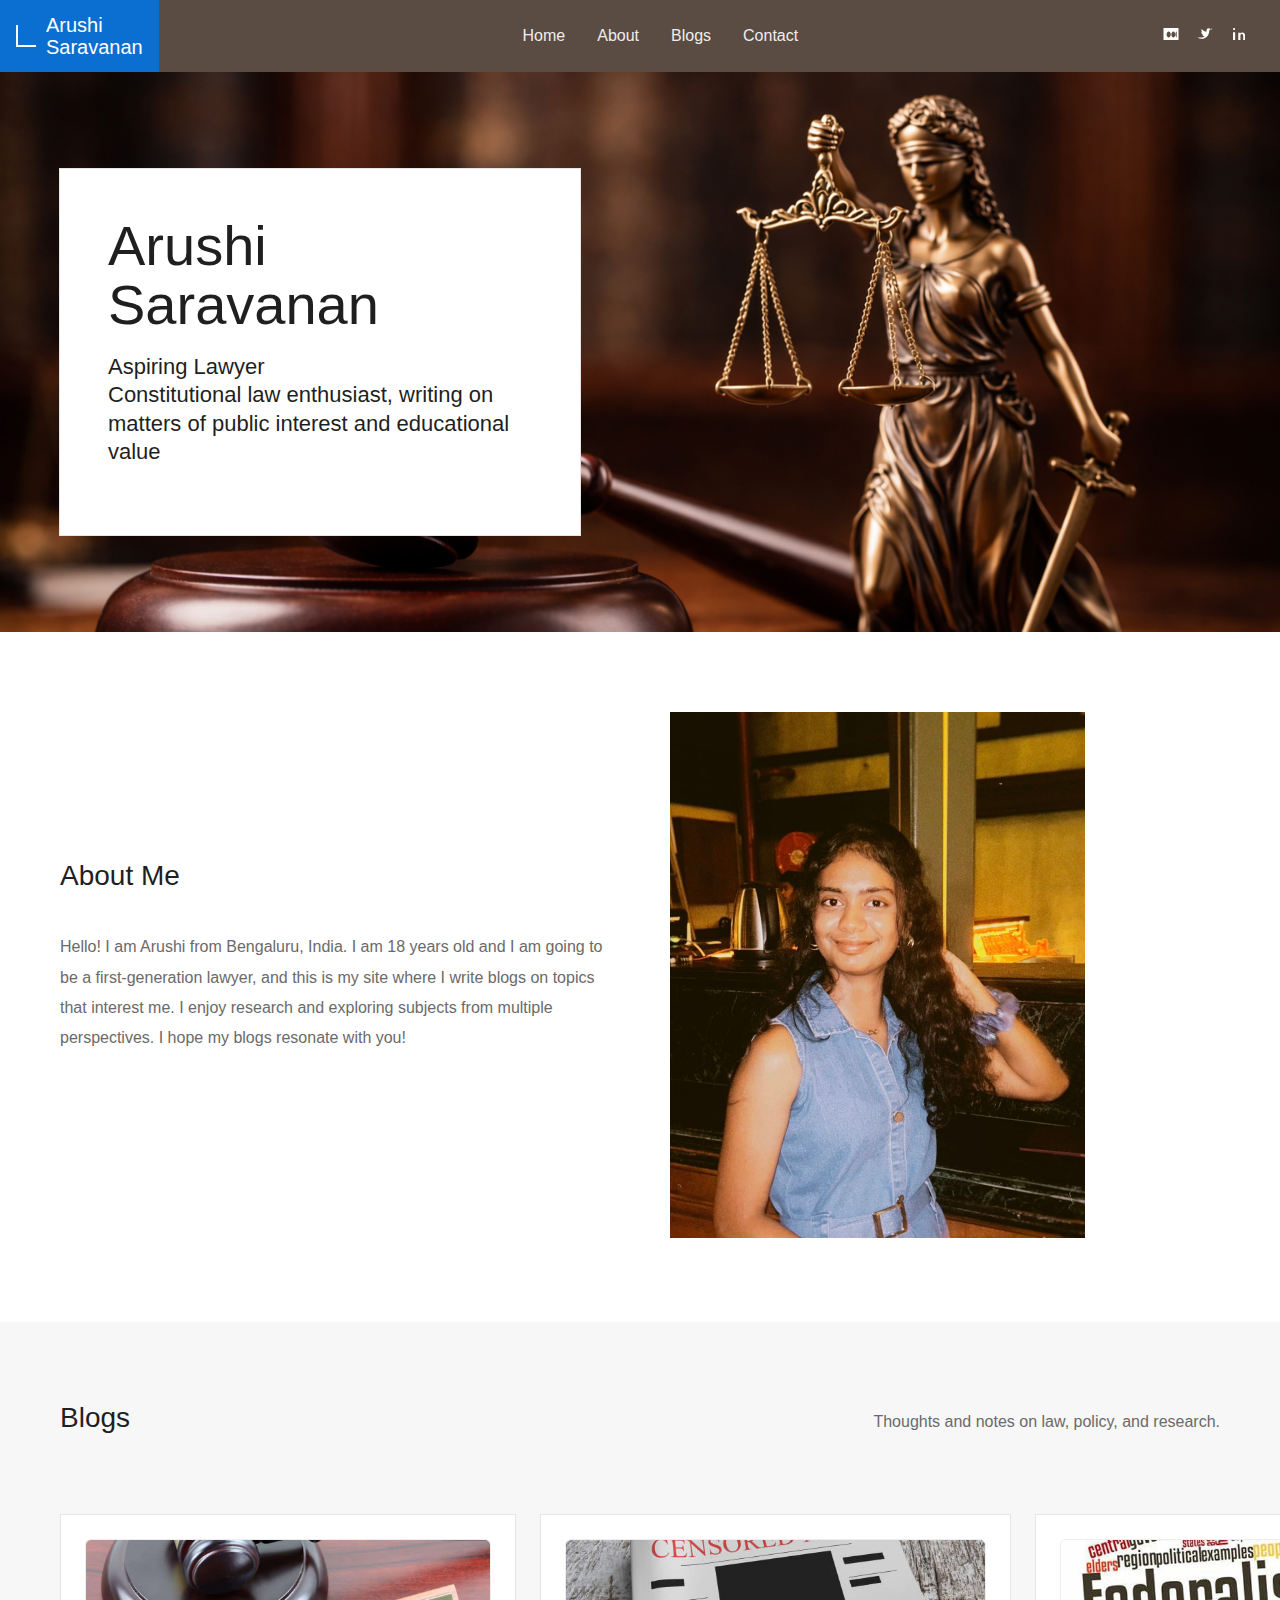
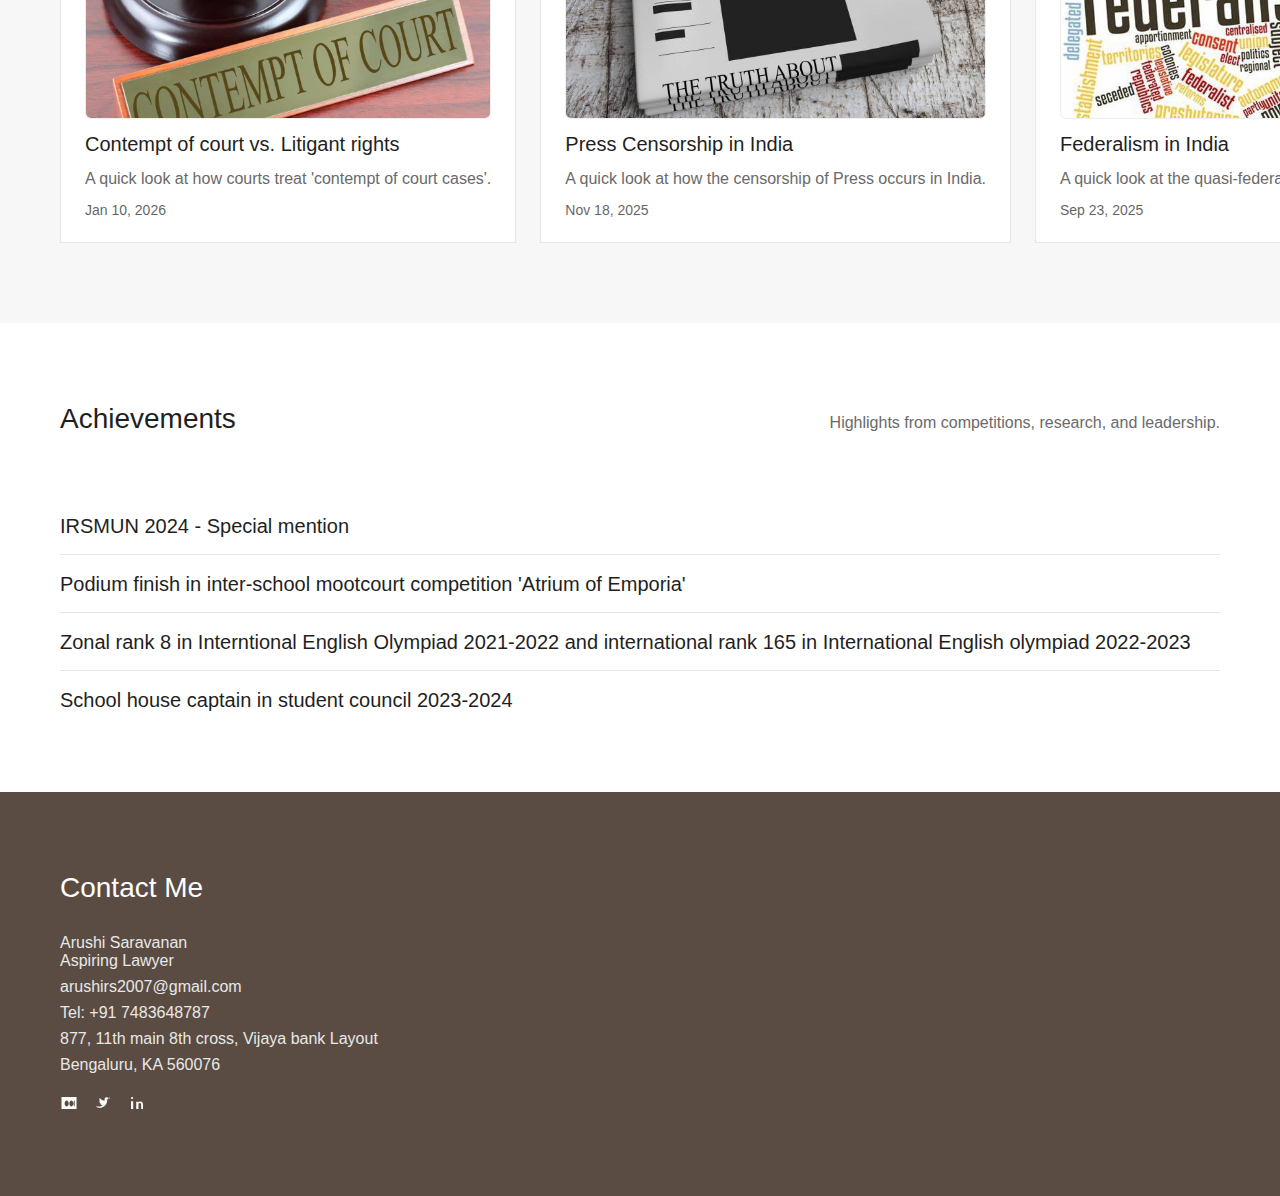
<file: index.html>
<!DOCTYPE html>
<html lang="en">
  <head>
    <meta charset="UTF-8" />
    <meta name="viewport" content="width=device-width, initial-scale=1.0" />
    <title>Arushi Saravanan's Portfolio</title>
    <link rel="stylesheet" href="./styles.css" />
  </head>
  <body>
    <!-- ===================== HEADER / NAV ===================== -->
    <header class="site-header">
      <div class="logo-block">
        <div class="logo-mark"></div>
        <div class="logo-text">
          <div>Arushi</div>
          <div>Saravanan</div>
        </div>
      </div>
      <nav class="main-nav">
        <a href="#home">Home</a>
        <a href="#about">About</a>
        <a href="#blogs">Blogs</a>
        <a href="#contact">Contact</a>
      </nav>
      <div class="social-icons">
        <a href="#" aria-label="Medium">
          <svg viewBox="0 0 24 24" aria-hidden="true">
            <path
              d="M2 4v16h20V4H2zm6.885 4.5c1.517 0 2.748 1.79 2.748 4.003 0 2.212-1.231 4.002-2.748 4.002-1.517 0-2.748-1.79-2.748-4.002 0-2.213 1.231-4.003 2.748-4.003zm6.23 0c1.446 0 2.62 1.79 2.62 4.003 0 2.212-1.174 4.002-2.62 4.002-1.447 0-2.621-1.79-2.621-4.002 0-2.213 1.174-4.003 2.621-4.003zm4.19.277h.294v7.45h-.294c-.66 0-1.196-1.667-1.196-3.725 0-2.059.536-3.725 1.196-3.725z"
            />
          </svg>
        </a>
        <a href="#" aria-label="Twitter">
          <svg viewBox="0 0 24 24" aria-hidden="true">
            <path
              d="M22 5.8c-.7.3-1.4.5-2.2.6.8-.5 1.4-1.2 1.7-2.1-.7.4-1.5.7-2.4.9-1.4-1.5-4-1-4.8.9-.4.9-.3 1.9.1 2.7-2.8-.1-5.2-1.5-6.8-3.6-.9 1.5-.4 3.4 1 4.4-.6 0-1.1-.2-1.6-.4 0 1.7 1.2 3.2 2.9 3.5-.5.1-1.1.1-1.6 0 .4 1.4 1.8 2.5 3.4 2.5-1.3 1-2.9 1.5-4.5 1.5H2c1.6 1 3.5 1.6 5.5 1.6 6.6 0 10.3-5.7 10-10.8.7-.5 1.3-1.1 1.7-1.8z"
            />
          </svg>
        </a>
        <a href="#" aria-label="LinkedIn">
          <svg viewBox="0 0 24 24" aria-hidden="true">
            <path
              d="M6.9 9.5H4V20h2.9V9.5zM5.4 4C4.6 4 4 4.6 4 5.4c0 .8.6 1.4 1.4 1.4.8 0 1.4-.6 1.4-1.4C6.8 4.6 6.2 4 5.4 4zM20 14.1c0-2.7-1.4-4-3.4-4-1.6 0-2.3.9-2.7 1.5v-1.2H11V20h2.9v-5.2c0-1.4.3-2.7 2-2.7 1.7 0 1.7 1.6 1.7 2.8V20H20v-5.9z"
            />
          </svg>
        </a>
      </div>
    </header>

    <!-- ===================== HERO ===================== -->
    <section id="home" class="hero">
      <div class="hero-card">
        <h1>Arushi <br />Saravanan</h1>
        <p class="subtitle">Aspiring Lawyer<br />Constitutional law enthusiast, writing on matters of public interest and educational value</p>
        <!-- <div class="cta-row">
          <div class="arrow-line">
            <span></span>
          </div>
          <button class="btn-primary">Get a Quote</button>
        </div> -->
      </div>
    </section>

    <!-- ===================== ABOUT ===================== -->
    <section id="about" class="about section">
      <div class="about-text">
        <h2>About Me</h2>
        <p>
          Hello! I am Arushi from Bengaluru, India. I am 18 years old and I am going to be a first-generation lawyer, and this is my site where I write blogs on topics that interest me. I enjoy research and exploring subjects from multiple perspectives. I hope my blogs resonate with you!
        </p>
        
      </div>
     <div class="about-image">
  <img src="./assets/aru_photo_better.jpg" 
       alt="About me image" 
       style="width: 415px; height: 526px;">
</div>


    </section>

    <!-- ===================== BLOGS ===================== -->
    <section id="blogs" class="blogs section">
      <div class="blogs-header">
        <h2>Blogs</h2>
        <p>Thoughts and notes on law, policy, and research.</p>
      </div>
      <div class="blogs-grid">
        <a class="blog-card"
          href="./blogs/Balancing Contempt Powers with Litigant Rights.pdf">
          <img
            class="blog-thumb"
            src="./assets/contempt img.jpg"
            alt="Abstract law gavel illustration"
          />
          <h3>Contempt of court vs. Litigant rights</h3>
          <p>A quick look at how courts treat 'contempt of court cases'.</p>
          <span class="blog-date">Jan 10, 2026</span>
        </a>
        <div class="blogs-grid">
        <a class="blog-card"
          href="./blogs/Press Censorship in India.pdf">
          <img
            class="blog-thumb"
            src="./assets/censor img.jpg"
            alt="Abstract law gavel illustration"
          />
          <h3>Press Censorship in India</h3>
          <p>A quick look at how the censorship of Press occurs in India.</p>
          <span class="blog-date">Nov 18, 2025</span>
        </a>
            <div class="blogs-grid">
        <a class="blog-card"
          href="./blogs/Federalism in India.pdf">
          <img
            class="blog-thumb"
            src="./assets/federalism.jpeg"
            alt="Abstract law gavel illustration"
          />
          <h3>Federalism in India</h3>
          <p>A quick look at the quasi-federal structure of India.</p>
          <span class="blog-date">Sep 23, 2025</span>
        </a>
              <br>
        <a class="blog-card">
          <img
            class="blog-thumb"
            src="./assets/new.jpg"
            alt="Abstract law gavel illustration"
          />
          <h3>New blogs on the way</h3>
          <p>Fresh research and reflections are in progress.</p>
          <span class="blog-date">Coming soon</span>
        </a>
      </div>
    </section>

    <!-- ===================== ACHIEVEMENTS ===================== -->
    <section id="achievements" class="achievements section">
      <div class="achievements-header">
        <h2>Achievements</h2>
        <p>Highlights from competitions, research, and leadership.</p>
      </div>
      <ul class="achievements-list">
        <li>
          <span class="achievement-title">IRSMUN 2024 - Special mention</span>
        </li>
        <li>
          <span class="achievement-title">Podium finish in inter-school mootcourt competition 'Atrium of Emporia'</span>
        </li>
        <li>
          <span class="achievement-title">Zonal rank 8 in Interntional English Olympiad 2021-2022 and international rank 165 in International English olympiad 2022-2023</span>
        </li>
        <li>
          <span class="achievement-title">School house captain in student council 2023-2024</span>
        </li>
      </ul>
    </section>

    <!-- ===================== CONTACT / FOOTER ===================== -->
    <section id="contact" class="contact">
      <div class="contact-header">
      </div>
        <div class="contact-info">
          <h3>Contact Me<br /></h3>
          <p class="brand">Arushi Saravanan<br />Aspiring Lawyer</p>
          <p>arushirs2007@gmail.com</p>
          <p>Tel: +91 7483648787</p>
          <p>877, 11th main 8th cross, Vijaya bank Layout</p>
          <p>Bengaluru, KA 560076</p>
          <div class="footer-social">
            <a href="#" aria-label="Medium">
              <svg viewBox="0 0 24 24" aria-hidden="true">
                <path
                  d="M2 4v16h20V4H2zm6.885 4.5c1.517 0 2.748 1.79 2.748 4.003 0 2.212-1.231 4.002-2.748 4.002-1.517 0-2.748-1.79-2.748-4.002 0-2.213 1.231-4.003 2.748-4.003zm6.23 0c1.446 0 2.62 1.79 2.62 4.003 0 2.212-1.174 4.002-2.62 4.002-1.447 0-2.621-1.79-2.621-4.002 0-2.213 1.174-4.003 2.621-4.003zm4.19.277h.294v7.45h-.294c-.66 0-1.196-1.667-1.196-3.725 0-2.059.536-3.725 1.196-3.725z"
                />
              </svg>
            </a>
            <a href="#" aria-label="Twitter">
              <svg viewBox="0 0 24 24" aria-hidden="true">
                <path
                  d="M22 5.8c-.7.3-1.4.5-2.2.6.8-.5 1.4-1.2 1.7-2.1-.7.4-1.5.7-2.4.9-1.4-1.5-4-1-4.8.9-.4.9-.3 1.9.1 2.7-2.8-.1-5.2-1.5-6.8-3.6-.9 1.5-.4 3.4 1 4.4-.6 0-1.1-.2-1.6-.4 0 1.7 1.2 3.2 2.9 3.5-.5.1-1.1.1-1.6 0 .4 1.4 1.8 2.5 3.4 2.5-1.3 1-2.9 1.5-4.5 1.5H2c1.6 1 3.5 1.6 5.5 1.6 6.6 0 10.3-5.7 10-10.8.7-.5 1.3-1.1 1.7-1.8z"
                />
              </svg>
            </a>
            <a href="#" aria-label="LinkedIn">
              <svg viewBox="0 0 24 24" aria-hidden="true">
                <path
                  d="M6.9 9.5H4V20h2.9V9.5zM5.4 4C4.6 4 4 4.6 4 5.4c0 .8.6 1.4 1.4 1.4.8 0 1.4-.6 1.4-1.4C6.8 4.6 6.2 4 5.4 4zM20 14.1c0-2.7-1.4-4-3.4-4-1.6 0-2.3.9-2.7 1.5v-1.2H11V20h2.9v-5.2c0-1.4.3-2.7 2-2.7 1.7 0 1.7 1.6 1.7 2.8V20H20v-5.9z"
                />
              </svg>
            </a>
          </div>
        </div>
      </div>
    </section>

  </body>
</html>
</file>
<file: styles.css>
:root {
  --brown: #5a4c42;
  --brown-dark: #3f362f;
  --blue: #0a6fd1;
  --text: #1f1f1f;
  --muted: #6a6a6a;
  --content-width: 1200px;
}

* {
  box-sizing: border-box;
}

body {
  margin: 0;
  font-family: "Helvetica Neue", Arial, sans-serif;
  color: var(--text);
  background: #ffffff;
}

a {
  color: inherit;
  text-decoration: none;
}

/* ===================== HEADER / NAV ===================== */
.site-header {
  display: flex;
  align-items: center;
  justify-content: space-between;
  background: var(--brown);
  color: #ffffff;
  padding: 0 32px;
  height: 72px;
}

.logo-block {
  display: flex;
  align-items: center;
  background: var(--blue);
  padding: 10px 16px;
  height: 72px;
  margin-left: -32px;
}

.logo-mark {
  width: 20px;
  height: 22px;
  border-left: 2px solid #ffffff;
  border-bottom: 2px solid #ffffff;
  margin-right: 10px;
}

.logo-text {
  font-size: 20px;
  line-height: 1.1;
  font-weight: 300;
}

.main-nav {
  display: flex;
  gap: 32px;
  font-size: 16px;
}

.main-nav a {
  opacity: 0.9;
}

.main-nav a:hover {
  opacity: 1;
}

.social-icons {
  display: flex;
  gap: 16px;
}

.social-icons svg,
.footer-social svg {
  width: 18px;
  height: 18px;
  fill: #ffffff;
}

/* ===================== HERO ===================== */
.hero {
  min-height: 560px;
  background: url("./assets/law_better.png") center/cover no-repeat;
  display: flex;
  align-items: center;
  padding: 40px 60px;
}

.hero-card {
  background: #ffffff;
  padding: 48px 48px 40px;
  max-width: 520px;
  box-shadow: 0 0 0 1px #e5e5e5;
}

.hero-card h1 {
  margin: 0 0 18px;
  font-size: 56px;
  font-weight: 400;
  line-height: 1.05;
}

.subtitle {
  font-size: 22px;
  line-height: 1.3;
  margin: 0 0 28px;
}

.cta-row {
  display: flex;
  align-items: center;
  gap: 20px;
}

.arrow-line {
  width: 160px;
  height: 2px;
  background: var(--text);
  position: relative;
}

.arrow-line span::after {
  content: "";
  position: absolute;
  right: -2px;
  top: -6px;
  width: 14px;
  height: 14px;
  border-right: 3px solid var(--text);
  border-bottom: 3px solid var(--text);
  transform: rotate(-45deg);
}

.btn-primary {
  background: var(--blue);
  color: #ffffff;
  border: none;
  padding: 12px 26px;
  font-size: 16px;
  cursor: pointer;
}

/* ===================== SECTIONS ===================== */
.section {
  padding: 80px 60px;
}

.section h2 {
  font-size: 28px;
  font-weight: 400;
  margin: 0 0 40px;
}

/* ===================== SERVICES ===================== */
.services {
  background: #ffffff;
}

.services-grid {
  display: grid;
  grid-template-columns: repeat(3, 1fr);
  gap: 80px;
}

.service-card h3 {
  font-weight: 400;
  margin: 10px 0 12px;
}

.service-card p {
  color: var(--muted);
  line-height: 1.8;
  font-size: 14px;
}

.service-icon svg {
  width: 24px;
  height: 24px;
  fill: #111111;
}

/* ===================== ABOUT ===================== */
.about {
  display: grid;
  grid-template-columns: 1fr 1fr;
  gap: 60px;
  align-items: center;
}

.about-text p {
  color: var(--muted);
  line-height: 1.9;
  margin-bottom: 40px;
}

.about-image {
  min-height: 360px;
  background: url("./assets/about.svg") center/cover no-repeat;
}

/* ===================== BLOGS ===================== */
.blogs {
  background: #f7f7f7;
}

.blogs-header {
  display: flex;
  align-items: baseline;
  justify-content: space-between;
  gap: 20px;
  margin-bottom: 40px;
}

.blogs-header p {
  color: var(--muted);
  margin: 0;
}

.blogs-grid {
  display: grid;
  grid-template-columns: repeat(3, 1fr);
  gap: 24px;
}

.blog-card {
  display: flex;
  flex-direction: column;
  gap: 14px;
  background: #ffffff;
  border: 1px solid #e6e6e6;
  padding: 24px;
  text-align: left;
  cursor: pointer;
  transition: transform 0.2s ease, box-shadow 0.2s ease;
}

.blog-thumb {
  width: 100%;
  height: 180px;
  object-fit: cover;
  border-radius: 6px;
  border: 1px solid #eeeeee;
}

.blog-card h3 {
  margin: 0;
  font-weight: 400;
  font-size: 20px;
}

.blog-card p {
  margin: 0;
  color: var(--muted);
  white-space: nowrap;
  overflow: hidden;
  text-overflow: ellipsis;
}

.blog-date {
  font-size: 14px;
  color: var(--text);
  opacity: 0.7;
}

.blog-card:hover {
  transform: translateY(-2px);
  box-shadow: 0 12px 24px rgba(0, 0, 0, 0.08);
}

/* ===================== BLOG MODAL ===================== */
.blog-modal {
  position: fixed;
  inset: 0;
  display: none;
  align-items: center;
  justify-content: center;
  z-index: 999;
}

.blog-modal-overlay {
  position: absolute;
  inset: 0;
  background: rgba(0, 0, 0, 0.55);
}

.blog-modal-content {
  position: relative;
  background: #ffffff;
  width: min(920px, 92vw);
  padding: 32px;
  border-radius: 8px;
  z-index: 1;
  box-shadow: 0 24px 60px rgba(0, 0, 0, 0.25);
  display: flex;
  flex-direction: column;
  gap: 16px;
}

.blog-modal-close {
  position: absolute;
  top: 12px;
  right: 16px;
  background: transparent;
  border: none;
  font-size: 28px;
  cursor: pointer;
  color: var(--text);
}

.blog-modal-date {
  margin: 0;
  color: var(--muted);
  font-size: 14px;
  letter-spacing: 0.02em;
  text-transform: uppercase;
}

.blog-modal-desc {
  margin: 0;
  color: var(--muted);
  line-height: 1.7;
}

.blog-modal-images {
  display: grid;
  grid-template-columns: repeat(3, 1fr);
  gap: 16px;
  margin-top: 12px;
}

.blog-modal-images img {
  width: 100%;
  height: 160px;
  object-fit: cover;
  border-radius: 6px;
  border: 1px solid #eeeeee;
}

/* ===================== ACHIEVEMENTS ===================== */
.achievements {
  background: #ffffff;
}

.achievements-header {
  display: flex;
  align-items: baseline;
  justify-content: space-between;
  gap: 20px;
  margin-bottom: 40px;
}

.achievements-header p {
  color: var(--muted);
  margin: 0;
}

.achievements-list {
  list-style: none;
  margin: 0;
  padding: 0;
  display: flex;
  flex-direction: column;
  gap: 18px;
}

.achievements-list li {
  display: flex;
  flex-direction: column;
  gap: 6px;
  padding-bottom: 16px;
  border-bottom: 1px solid #e6e6e6;
}

.achievements-list li:last-child {
  border-bottom: none;
  padding-bottom: 0;
}

.achievement-title {
  font-size: 20px;
  font-weight: 400;
}

.achievement-meta {
  color: var(--muted);
  line-height: 1.7;
}

body.modal-open .site-header,
body.modal-open .hero,
body.modal-open .about,
body.modal-open .blogs,
body.modal-open .achievements,
body.modal-open .contact {
  filter: blur(6px);
  pointer-events: none;
  user-select: none;
}

body.modal-open .blog-modal {
  display: flex;
}

/* ===================== GUARANTEE ===================== */
.guarantee {
  padding-bottom: 40px;
}

.guarantee-bar {
  display: grid;
  grid-template-columns: repeat(3, 1fr);
  height: 120px;
}

.guarantee-item {
  display: flex;
  align-items: center;
  gap: 18px;
  padding: 20px 40px;
  color: #ffffff;
}

.guarantee-item.brown {
  background: var(--brown);
}

.guarantee-item.dark {
  background: var(--brown-dark);
}

.guarantee-item.blue {
  background: var(--blue);
}

.guarantee-number {
  font-size: 52px;
  font-weight: 300;
}

.guarantee-label {
  font-size: 18px;
}

/* ===================== TESTIMONIALS ===================== */
.testimonials {
  background: #f2f2f2;
}

.testimonial-row {
  display: flex;
  justify-content: center;
  margin-bottom: 40px;
}

.testimonial-card {
  width: min(900px, 100%);
  display: flex;
  flex-direction: column;
  gap: 16px;
  background: transparent;
}

.testimonial-person {
  display: flex;
  align-items: center;
  gap: 12px;
  color: #2a2a2a;
}

.testimonial-person svg {
  width: 20px;
  height: 20px;
  fill: #111111;
}

.testimonial-content {
  display: flex;
  align-items: center;
  gap: 24px;
}

.testimonial-content p {
  font-size: 24px;
  line-height: 1.4;
  margin: 0;
}

.nav-arrow {
  background: transparent;
  border: none;
  font-size: 28px;
  color: #6f6f6f;
  cursor: pointer;
}

/* ===================== DOWN STRIP ===================== */
.down-strip {
  background: #ffffff;
  padding: 0 0 0 60px;
}

.down-square {
  width: 120px;
  height: 120px;
  background: var(--blue);
  display: flex;
  align-items: center;
  justify-content: center;
}

.down-square svg {
  width: 44px;
  height: 44px;
  fill: #ffffff;
}

/* ===================== CONTACT ===================== */
.contact {
  background: var(--brown);
  color: #ffffff;
  padding: 40px 60px 80px;
}

.contact-header {
  display: flex;
  justify-content: space-between;
  margin-bottom: 40px;
}

.contact-header h2 {
  font-size: 28px;
  font-weight: 400;
  margin: 0;
}

.contact-body {
  display: grid;
  grid-template-columns: 1.1fr 0.9fr;
  gap: 80px;
}

.quote-form {
  display: flex;
  flex-direction: column;
  gap: 20px;
}

.form-row {
  display: grid;
  grid-template-columns: 1fr 1fr;
  gap: 20px;
}

.quote-form label {
  display: flex;
  flex-direction: column;
  gap: 10px;
  font-size: 14px;
}

.quote-form input {
  background: transparent;
  border: none;
  border-bottom: 2px solid #ffffff;
  padding: 8px 0;
  color: #ffffff;
  font-size: 16px;
}

.quote-form input:focus {
  outline: none;
}

.submit-btn {
  align-self: flex-start;
  padding: 10px 50px;
}

.contact-info h3 {
  font-weight: 400;
  font-size: 28px;
  margin: 0 0 30px;
}

.contact-info p {
  margin: 8px 0;
  color: #e8e8e8;
}

.contact-info .brand {
  margin-top: 30px;
}

.footer-social {
  display: flex;
  gap: 16px;
  margin-top: 20px;
}

/* ===================== RESPONSIVE ===================== */
@media (max-width: 1024px) {
  .services-grid {
    grid-template-columns: 1fr;
    gap: 40px;
  }

  .about {
    grid-template-columns: 1fr;
  }

  .guarantee-bar {
    grid-template-columns: 1fr;
    height: auto;
  }

  .contact-body {
    grid-template-columns: 1fr;
  }

  .blogs-grid {
    grid-template-columns: 1fr;
  }
}

@media (max-width: 768px) {
  .site-header {
    flex-direction: column;
    height: auto;
    padding: 0 16px 16px;
    gap: 12px;
  }

  .logo-block {
    width: 100%;
    justify-content: center;
    margin-left: 0;
  }

  .main-nav {
    flex-wrap: wrap;
    justify-content: center;
  }

  .hero {
    padding: 30px 20px;
  }

  .hero-card {
    padding: 32px;
  }

  .section {
    padding: 60px 20px;
  }

  .contact {
    padding: 40px 20px 60px;
  }

  .contact-header {
    flex-direction: column;
    gap: 12px;
  }

  .blogs-header {
    flex-direction: column;
    align-items: flex-start;
  }

  .blog-modal-content {
    padding: 24px;
  }

  .blog-modal-images {
    grid-template-columns: 1fr;
  }

  .achievements-header {
    flex-direction: column;
    align-items: flex-start;
  }
}
</file>
